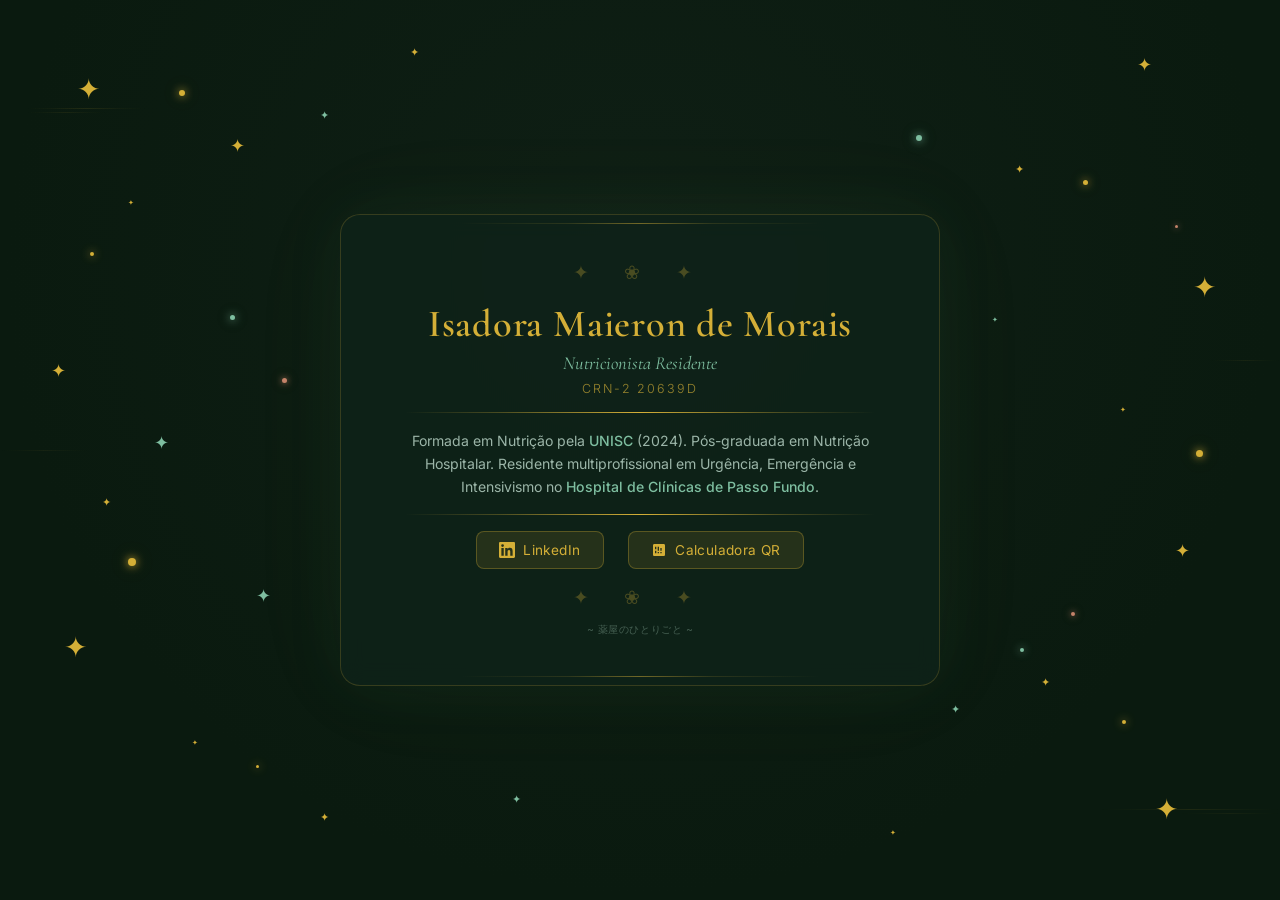
<file: index.html>
<!DOCTYPE html>
<html lang="pt-BR">
<head>
  <meta charset="UTF-8" />
  <meta name="viewport" content="width=device-width, initial-scale=1.0" />
  <title>Isadora Maieron de Morais — Nutricionista</title>
  <meta name="description" content="Isadora Maieron de Morais — Nutricionista Residente em Urgência, Emergência e Intensivismo. CRN-2 20639D." />
  <link rel="icon" type="image/png" href="favicon.png" />
  <link rel="stylesheet" href="style.css" />
  <style>
    body {
      display: flex;
      align-items: center;
      justify-content: center;
      height: 100vh;
      overflow: hidden;
      padding: 1rem;
    }

    /* ── Partículas brilhantes no fundo ── */

    .bg-sparkles {
      position: fixed;
      inset: 0;
      pointer-events: none;
      z-index: 0;
      overflow: hidden;
    }

    .sparkle {
      position: absolute;
      color: var(--gold);
      animation: float 8s ease-in-out infinite, twinkle 3s ease-in-out infinite;
    }

    .sparkle--jade { color: var(--jade-light); }

    /* Estrela de 4 pontas — tamanhos */
    .sparkle--lg { font-size: 28px; }
    .sparkle--md { font-size: 18px; }
    .sparkle--sm { font-size: 11px; }
    .sparkle--xs { font-size: 7px; }

    /* Pontos redondos (glow dots) */
    .dot {
      position: absolute;
      border-radius: 50%;
      animation: float 10s ease-in-out infinite, pulse 4s ease-in-out infinite;
    }

    .dot--gold {
      background: var(--gold);
      box-shadow: 0 0 8px var(--gold), 0 0 20px rgba(212, 175, 55, 0.3);
    }

    .dot--jade {
      background: var(--jade-light);
      box-shadow: 0 0 8px var(--jade-light), 0 0 20px rgba(126, 190, 160, 0.3);
    }

    .dot--warm {
      background: #C4836A;
      box-shadow: 0 0 6px #C4836A, 0 0 15px rgba(196, 131, 106, 0.3);
    }

    /* Linhas douradas decorativas no fundo */
    .gold-line {
      position: absolute;
      height: 1px;
      background: linear-gradient(90deg, transparent, var(--gold-soft) 20%, var(--gold) 50%, var(--gold-soft) 80%, transparent);
    }

    .gold-line--v {
      width: 1px;
      height: auto;
      background: linear-gradient(180deg, transparent, var(--gold-soft) 20%, var(--gold) 50%, var(--gold-soft) 80%, transparent);
    }

    @keyframes float {
      0%, 100% { transform: translateY(0) translateX(0); }
      25% { transform: translateY(-8px) translateX(3px); }
      50% { transform: translateY(-4px) translateX(-3px); }
      75% { transform: translateY(-12px) translateX(2px); }
    }

    @keyframes twinkle {
      0%, 100% { opacity: var(--base-opacity, 0.6); }
      50% { opacity: calc(var(--base-opacity, 0.6) * 0.3); }
    }

    @keyframes pulse {
      0%, 100% { opacity: var(--base-opacity, 0.5); transform: scale(1); }
      50% { opacity: calc(var(--base-opacity, 0.5) * 0.4); transform: scale(0.7); }
    }

    .card {
      z-index: 1;
      position: relative;
      background: var(--bg-card);
      border: 1px solid var(--border);
      border-radius: 20px;
      padding: clamp(1.8rem, 4vw, 3rem) clamp(1.5rem, 5vw, 4rem);
      max-width: 600px;
      width: 100%;
      text-align: center;
      backdrop-filter: blur(12px);
      box-shadow:
        0 0 60px rgba(46, 139, 87, 0.08),
        0 0 120px rgba(212, 175, 55, 0.04);
    }

    .card::before,
    .card::after {
      content: '';
      position: absolute;
      left: 50%;
      transform: translateX(-50%);
      width: 60%;
      height: 1px;
      background: linear-gradient(90deg, transparent, var(--gold-soft) 30%, var(--gold) 50%, var(--gold-soft) 70%, transparent);
      opacity: 0.5;
    }

    .card::before { top: 8px; }
    .card::after { bottom: 8px; }

    .name {
      font-family: var(--font-display);
      font-size: clamp(1.6rem, 4.5vw, 2.4rem);
      font-weight: 600;
      color: var(--gold);
      line-height: 1.2;
      letter-spacing: 0.02em;
    }

    .role {
      font-family: var(--font-display);
      font-size: clamp(0.95rem, 2.2vw, 1.15rem);
      font-weight: 400;
      font-style: italic;
      color: var(--jade-light);
      margin-top: 0.3rem;
    }

    .crn {
      font-size: 0.78rem;
      color: var(--gold);
      opacity: 0.7;
      letter-spacing: 0.15em;
      margin-top: 0.4rem;
      font-weight: 300;
    }

    .bio {
      font-size: clamp(0.78rem, 1.8vw, 0.88rem);
      color: var(--text-muted);
      line-height: 1.65;
      max-width: 480px;
      margin: 0 auto;
    }

    .institution {
      color: var(--jade-light);
      font-weight: 500;
    }

    .footer-note {
      font-size: 0.65rem;
      color: var(--text-dim);
      margin-top: 1rem;
      letter-spacing: 0.05em;
      opacity: 0.6;
    }

    @media (max-width: 480px) {
      body {
        height: auto;
        min-height: 100vh;
        min-height: 100dvh;
        overflow: auto;
        padding: 1.5rem 0.8rem;
      }

      .card {
        padding: 2rem 1.2rem;
        border-radius: 16px;
      }

      .links { gap: 0.8rem; }

      .link-btn {
        padding: 0.55rem 1rem;
        font-size: 0.8rem;
      }

      .sparkle--lg { font-size: 20px; }
      .gold-line { display: none; }
    }
  </style>
</head>
<body>

<div class="bg-sparkles">
  <!-- ✦ Estrelas de 4 pontas — douradas -->
  <span class="sparkle sparkle--lg" style="top:8%;left:6%;--base-opacity:0.7;animation-delay:0s,0.5s">✦</span>
  <span class="sparkle sparkle--md" style="top:15%;left:18%;--base-opacity:0.5;animation-delay:1.2s,0.8s">✦</span>
  <span class="sparkle sparkle--sm" style="top:5%;left:32%;--base-opacity:0.4;animation-delay:2.5s,1.5s">✦</span>
  <span class="sparkle sparkle--xs" style="top:22%;left:10%;--base-opacity:0.35;animation-delay:3.8s,2.2s">✦</span>
  <span class="sparkle sparkle--md" style="top:40%;left:4%;--base-opacity:0.45;animation-delay:0.8s,1.8s">✦</span>
  <span class="sparkle sparkle--sm" style="top:55%;left:8%;--base-opacity:0.35;animation-delay:4.5s,0.3s">✦</span>
  <span class="sparkle sparkle--lg" style="top:70%;left:5%;--base-opacity:0.5;animation-delay:2s,2.5s">✦</span>
  <span class="sparkle sparkle--xs" style="top:82%;left:15%;--base-opacity:0.3;animation-delay:5.2s,1.2s">✦</span>
  <span class="sparkle sparkle--sm" style="top:90%;left:25%;--base-opacity:0.4;animation-delay:1s,3s">✦</span>

  <span class="sparkle sparkle--md" style="top:6%;right:10%;--base-opacity:0.55;animation-delay:3s,0.5s">✦</span>
  <span class="sparkle sparkle--sm" style="top:18%;right:20%;--base-opacity:0.4;animation-delay:0.5s,2s">✦</span>
  <span class="sparkle sparkle--lg" style="top:30%;right:5%;--base-opacity:0.5;animation-delay:4s,1s">✦</span>
  <span class="sparkle sparkle--xs" style="top:45%;right:12%;--base-opacity:0.3;animation-delay:1.8s,3.5s">✦</span>
  <span class="sparkle sparkle--md" style="top:60%;right:7%;--base-opacity:0.45;animation-delay:2.5s,0.8s">✦</span>
  <span class="sparkle sparkle--sm" style="top:75%;right:18%;--base-opacity:0.35;animation-delay:5s,2s">✦</span>
  <span class="sparkle sparkle--lg" style="top:88%;right:8%;--base-opacity:0.55;animation-delay:0.3s,1.5s">✦</span>
  <span class="sparkle sparkle--xs" style="top:92%;right:30%;--base-opacity:0.3;animation-delay:3.5s,4s">✦</span>

  <!-- ✦ Estrelas jade -->
  <span class="sparkle sparkle--jade sparkle--sm" style="top:12%;left:25%;--base-opacity:0.3;animation-delay:2s,3s">✦</span>
  <span class="sparkle sparkle--jade sparkle--md" style="top:48%;left:12%;--base-opacity:0.25;animation-delay:4.2s,1.5s">✦</span>
  <span class="sparkle sparkle--jade sparkle--sm" style="top:78%;right:25%;--base-opacity:0.3;animation-delay:1s,4s">✦</span>
  <span class="sparkle sparkle--jade sparkle--xs" style="top:35%;right:22%;--base-opacity:0.2;animation-delay:3s,2.5s">✦</span>
  <span class="sparkle sparkle--jade sparkle--md" style="top:65%;left:20%;--base-opacity:0.25;animation-delay:5.5s,0.5s">✦</span>
  <span class="sparkle sparkle--jade sparkle--sm" style="top:88%;left:40%;--base-opacity:0.2;animation-delay:2.8s,3.8s">✦</span>

  <!-- ● Pontos com glow -->
  <span class="dot dot--gold" style="width:6px;height:6px;top:10%;left:14%;--base-opacity:0.6;animation-delay:1s,0s"></span>
  <span class="dot dot--gold" style="width:4px;height:4px;top:28%;left:7%;--base-opacity:0.45;animation-delay:3s,2s"></span>
  <span class="dot dot--gold" style="width:8px;height:8px;top:62%;left:10%;--base-opacity:0.5;animation-delay:0s,1s"></span>
  <span class="dot dot--gold" style="width:3px;height:3px;top:85%;left:20%;--base-opacity:0.35;animation-delay:4s,3s"></span>
  <span class="dot dot--gold" style="width:5px;height:5px;top:20%;right:15%;--base-opacity:0.5;animation-delay:2s,0.5s"></span>
  <span class="dot dot--gold" style="width:7px;height:7px;top:50%;right:6%;--base-opacity:0.55;animation-delay:5s,1.5s"></span>
  <span class="dot dot--gold" style="width:4px;height:4px;top:80%;right:12%;--base-opacity:0.4;animation-delay:1.5s,4s"></span>

  <span class="dot dot--jade" style="width:5px;height:5px;top:35%;left:18%;--base-opacity:0.35;animation-delay:2.5s,1s"></span>
  <span class="dot dot--jade" style="width:4px;height:4px;top:72%;right:20%;--base-opacity:0.3;animation-delay:0.5s,3.5s"></span>
  <span class="dot dot--jade" style="width:6px;height:6px;top:15%;right:28%;--base-opacity:0.3;animation-delay:4.5s,2s"></span>

  <span class="dot dot--warm" style="width:5px;height:5px;top:42%;left:22%;--base-opacity:0.3;animation-delay:3.2s,1.8s"></span>
  <span class="dot dot--warm" style="width:4px;height:4px;top:68%;right:16%;--base-opacity:0.25;animation-delay:1.8s,4.2s"></span>
  <span class="dot dot--warm" style="width:3px;height:3px;top:25%;right:8%;--base-opacity:0.3;animation-delay:5.5s,0.8s"></span>

  <!-- ─ Linhas douradas decorativas -->
  <span class="gold-line" style="width:120px;top:12%;left:2%;opacity:0.12"></span>
  <span class="gold-line" style="width:80px;top:12%;left:2%;opacity:0.08;margin-top:4px"></span>
  <span class="gold-line" style="width:180px;bottom:10%;right:0;opacity:0.1"></span>
  <span class="gold-line" style="width:100px;bottom:10%;right:0;opacity:0.06;margin-bottom:-4px"></span>
  <span class="gold-line" style="width:90px;top:50%;left:0;opacity:0.06"></span>
  <span class="gold-line" style="width:70px;top:40%;right:0;opacity:0.07"></span>
</div>

<div class="card">
  <div class="floral-top">✦ ❀ ✦</div>

  <h1 class="name">Isadora Maieron de Morais</h1>
  <p class="role">Nutricionista Residente</p>
  <p class="crn">CRN-2 20639D</p>

  <hr class="gold-divider" />

  <p class="bio">
    Formada em Nutrição pela <span class="institution">UNISC</span> (2024).
    Pós-graduada em Nutrição Hospitalar.
    Residente multiprofissional em Urgência, Emergência e Intensivismo no
    <span class="institution">Hospital de Clínicas de Passo Fundo</span>.
  </p>

  <hr class="gold-divider" />

  <div class="links">
    <a href="https://www.linkedin.com/in/isadora-maieron-de-morais-4019a1191/" target="_blank" rel="noopener" class="link-btn">
      <svg viewBox="0 0 24 24" xmlns="http://www.w3.org/2000/svg"><path d="M20.447 20.452h-3.554v-5.569c0-1.328-.027-3.037-1.852-3.037-1.853 0-2.136 1.445-2.136 2.939v5.667H9.351V9h3.414v1.561h.046c.477-.9 1.637-1.85 3.37-1.85 3.601 0 4.267 2.37 4.267 5.455v6.286zM5.337 7.433a2.062 2.062 0 01-2.063-2.065 2.064 2.064 0 112.063 2.065zm1.782 13.019H3.555V9h3.564v11.452zM22.225 0H1.771C.792 0 0 .774 0 1.729v20.542C0 23.227.792 24 1.771 24h20.451C23.2 24 24 23.227 24 22.271V1.729C24 .774 23.2 0 22.222 0h.003z"/></svg>
      LinkedIn
    </a>
    <a href="calculadora.html" class="link-btn">
      <svg viewBox="0 0 24 24" xmlns="http://www.w3.org/2000/svg"><path d="M19 3H5c-1.1 0-2 .9-2 2v14c0 1.1.9 2 2 2h14c1.1 0 2-.9 2-2V5c0-1.1-.9-2-2-2zm-7 14h-2v-2h2v2zm0-4h-2V7h2v6zm4 4h-2v-2h2v2zm0-4h-2v-4h2v4zm-8 4H6v-4h2v4zm0-6H6V7h2v4z"/></svg>
      Calculadora QR
    </a>
  </div>

  <div class="floral-bottom">✦ ❀ ✦</div>

  <p class="footer-note">~ 薬屋のひとりごと ~</p>
</div>

</body>
</html>
</file>
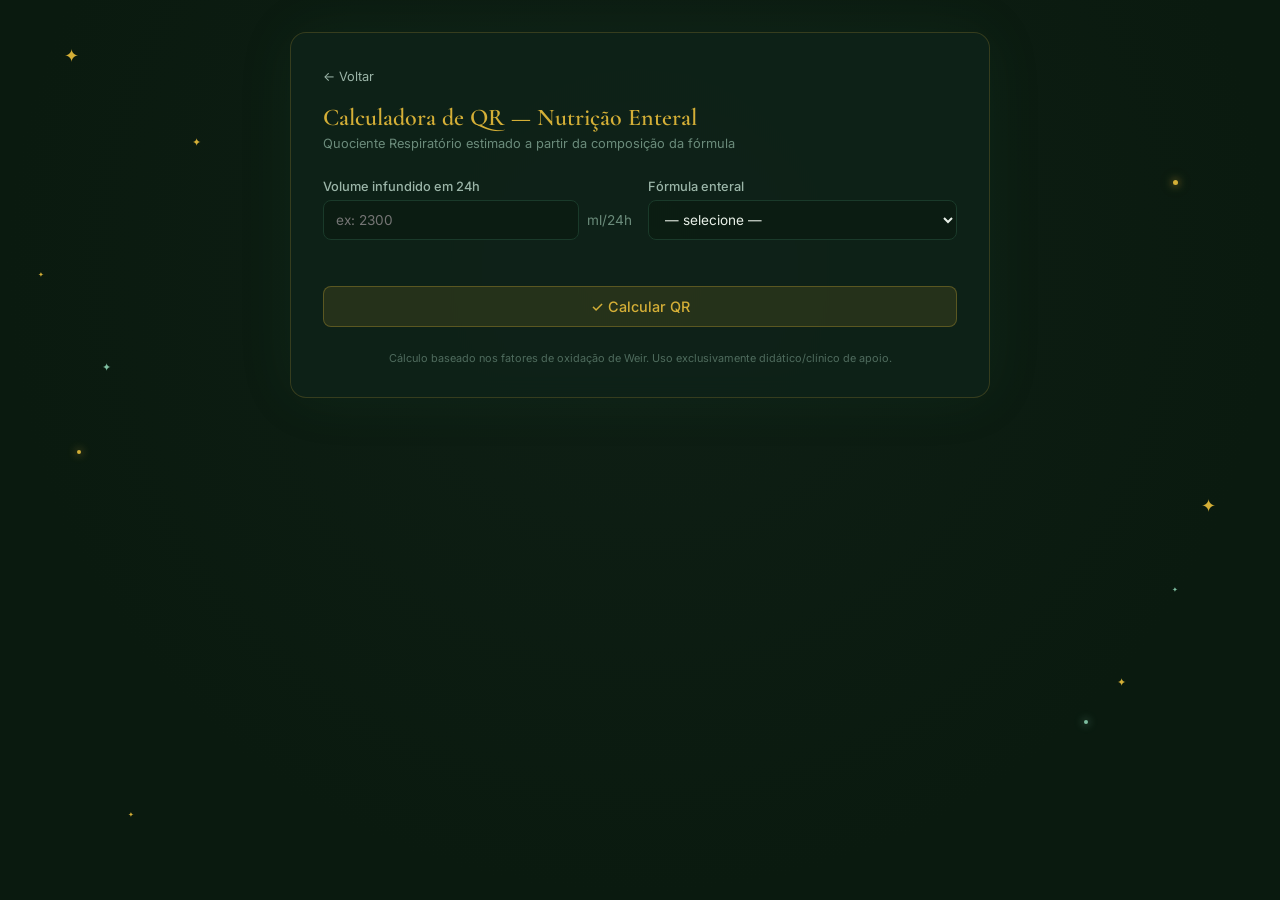
<file: calculadora.html>
<!DOCTYPE html>
<html lang="pt-BR">
<head>
  <meta charset="UTF-8" />
  <meta name="viewport" content="width=device-width, initial-scale=1.0" />
  <title>Calculadora QR — Nutrição Enteral</title>
  <link rel="icon" type="image/png" href="favicon.png" />
  <link rel="stylesheet" href="style.css" />
  <style>
    body {
      display: flex;
      align-items: flex-start;
      justify-content: center;
      padding: 2rem 1rem;
      min-height: 100vh;
      position: relative;
    }

    .bg-sparkles {
      position: fixed;
      inset: 0;
      pointer-events: none;
      z-index: 0;
      overflow: hidden;
    }

    .sparkle {
      position: absolute;
      color: var(--gold);
      animation: float 8s ease-in-out infinite, twinkle 3s ease-in-out infinite;
    }

    .sparkle--jade { color: var(--jade-light); }
    .sparkle--md { font-size: 18px; }
    .sparkle--sm { font-size: 11px; }
    .sparkle--xs { font-size: 7px; }

    .dot {
      position: absolute;
      border-radius: 50%;
      animation: float 10s ease-in-out infinite, pulse 4s ease-in-out infinite;
    }

    .dot--gold {
      background: var(--gold);
      box-shadow: 0 0 8px var(--gold), 0 0 20px rgba(212, 175, 55, 0.3);
    }

    .dot--jade {
      background: var(--jade-light);
      box-shadow: 0 0 8px var(--jade-light), 0 0 20px rgba(126, 190, 160, 0.3);
    }

    @keyframes float {
      0%, 100% { transform: translateY(0) translateX(0); }
      25% { transform: translateY(-8px) translateX(3px); }
      50% { transform: translateY(-4px) translateX(-3px); }
      75% { transform: translateY(-12px) translateX(2px); }
    }

    @keyframes twinkle {
      0%, 100% { opacity: var(--base-opacity, 0.6); }
      50% { opacity: calc(var(--base-opacity, 0.6) * 0.3); }
    }

    @keyframes pulse {
      0%, 100% { opacity: var(--base-opacity, 0.5); transform: scale(1); }
      50% { opacity: calc(var(--base-opacity, 0.5) * 0.4); transform: scale(0.7); }
    }

    .container { z-index: 1; position: relative;
      background: var(--bg-card);
      border-radius: 16px;
      border: 1px solid var(--border);
      padding: 2rem;
      width: 100%;
      max-width: 700px;
      backdrop-filter: blur(12px);
      box-shadow: 0 0 60px rgba(46, 139, 87, 0.08);
    }

    .back-link {
      display: inline-flex;
      align-items: center;
      gap: 0.4rem;
      font-size: 0.8rem;
      color: var(--text-muted);
      text-decoration: none;
      margin-bottom: 1.2rem;
      transition: color 0.2s;
    }

    .back-link:hover { color: var(--gold); }

    h1 {
      font-family: var(--font-display);
      font-size: clamp(1.2rem, 3vw, 1.5rem);
      font-weight: 600;
      color: var(--gold);
      margin-bottom: 4px;
    }

    .subtitle {
      font-size: 0.8rem;
      color: var(--text-dim);
      margin-bottom: 1.75rem;
    }

    .input-row {
      display: grid;
      grid-template-columns: 1fr 1fr;
      gap: 16px;
      margin-bottom: 1rem;
    }

    @media (max-width: 520px) {
      .input-row { grid-template-columns: 1fr; }
    }

    .field { display: flex; flex-direction: column; gap: 6px; }

    label {
      font-size: 0.8rem;
      font-weight: 500;
      color: var(--text-muted);
    }

    .vol-wrap {
      display: flex;
      align-items: center;
      gap: 8px;
    }

    .vol-wrap input { flex: 1; }

    .vol-unit {
      font-size: 0.85rem;
      color: var(--text-dim);
      white-space: nowrap;
    }

    input[type="number"],
    select {
      width: 100%;
      height: 40px;
      padding: 0 12px;
      font-size: 0.85rem;
      border: 1px solid var(--jade-dark);
      border-radius: 8px;
      background: rgba(10, 26, 15, 0.6);
      color: var(--text);
      outline: none;
      transition: border-color 0.2s, box-shadow 0.2s;
      font-family: var(--font-body);
    }

    select { cursor: pointer; }
    select option { background: var(--bg-card-solid); color: var(--text); }

    input[type="number"]:focus,
    select:focus {
      border-color: var(--jade);
      box-shadow: 0 0 0 3px rgba(46, 139, 87, 0.15);
    }

    .formula-desc {
      font-size: 0.75rem;
      color: var(--text-dim);
      min-height: 16px;
    }

    .btn-calc {
      width: 100%;
      padding: 11px;
      margin-top: 0.5rem;
      font-size: 0.9rem;
      font-weight: 500;
      cursor: pointer;
      border-radius: 8px;
      border: 1px solid var(--gold-soft);
      background: var(--gold-faint);
      color: var(--gold);
      transition: all 0.2s;
      font-family: var(--font-body);
    }

    .btn-calc:hover {
      background: var(--gold);
      color: var(--bg-deep);
      border-color: var(--gold);
    }

    .btn-calc:active { transform: scale(0.99); }

    .results {
      margin-top: 1.75rem;
      border-top: 1px solid var(--border);
      padding-top: 1.5rem;
    }

    .qr-display {
      border-radius: 12px;
      border: 1px solid var(--border);
      padding: 1.25rem 1.5rem;
      background: rgba(10, 26, 15, 0.5);
      margin-bottom: 1.25rem;
      display: flex;
      align-items: center;
      gap: 1.25rem;
    }

    @media (max-width: 480px) {
      .qr-display {
        flex-direction: column;
        text-align: center;
        gap: 0.75rem;
        padding: 1rem;
      }
    }

    .qr-big {
      font-size: clamp(2.5rem, 8vw, 3.2rem);
      font-weight: 500;
      line-height: 1;
      font-family: var(--font-display);
    }

    .qr-info-title {
      font-size: 0.85rem;
      font-weight: 500;
      color: var(--text);
      margin-bottom: 4px;
    }

    .qr-tag {
      display: inline-block;
      font-size: 0.75rem;
      padding: 3px 10px;
      border-radius: 6px;
      margin-bottom: 4px;
    }

    .qr-interp {
      font-size: 0.8rem;
      color: var(--text-muted);
    }

    .metrics {
      display: grid;
      grid-template-columns: repeat(auto-fit, minmax(130px, 1fr));
      gap: 10px;
      margin-bottom: 1.25rem;
    }

    .metric {
      background: rgba(10, 26, 15, 0.5);
      border: 1px solid rgba(46, 139, 87, 0.15);
      border-radius: 8px;
      padding: 12px 14px;
    }

    .metric-label {
      font-size: 0.72rem;
      color: var(--text-dim);
      margin-bottom: 4px;
    }

    .metric-value {
      font-size: 1.35rem;
      font-weight: 500;
      color: var(--text);
      font-family: var(--font-display);
    }

    .metric-unit {
      font-size: 0.72rem;
      color: var(--text-dim);
    }

    .card-detail {
      background: rgba(10, 26, 15, 0.5);
      border: 1px solid var(--border);
      border-radius: 12px;
      padding: 1rem 1.25rem;
      margin-bottom: 1.25rem;
    }

    .card-title {
      font-size: 0.8rem;
      font-weight: 500;
      color: var(--text-muted);
      margin-bottom: 12px;
    }

    table {
      width: 100%;
      border-collapse: collapse;
      font-size: 0.8rem;
    }

    thead th {
      text-align: left;
      color: var(--text-dim);
      font-weight: 500;
      padding: 6px 8px;
      border-bottom: 1px solid var(--border);
    }

    tbody td {
      padding: 7px 8px;
      border-bottom: 1px solid rgba(212, 175, 55, 0.08);
      color: var(--text);
    }

    tbody tr:last-child td {
      border-bottom: none;
      font-weight: 500;
      color: var(--gold);
    }

    .didactic-box {
      background: rgba(46, 139, 87, 0.08);
      border-left: 3px solid var(--jade);
      border-radius: 0 12px 12px 0;
      padding: 1.25rem 1.5rem;
    }

    .didactic-title {
      font-size: 0.8rem;
      font-weight: 500;
      color: var(--jade-light);
      margin-bottom: 1rem;
      display: flex;
      align-items: center;
      gap: 6px;
    }

    .step { margin-bottom: 1.25rem; }
    .step:last-child { margin-bottom: 0; }

    .step-header {
      font-size: 0.72rem;
      font-weight: 500;
      color: var(--text-muted);
      text-transform: uppercase;
      letter-spacing: 0.05em;
      margin-bottom: 6px;
    }

    .step-formula {
      font-family: 'Courier New', Courier, monospace;
      font-size: 0.8rem;
      background: rgba(10, 26, 15, 0.5);
      border: 1px solid rgba(46, 139, 87, 0.2);
      border-radius: 8px;
      padding: 10px 14px;
      color: var(--text);
      white-space: pre-wrap;
      line-height: 1.8;
    }

    .step-result {
      font-size: 0.8rem;
      color: var(--text-muted);
      margin-top: 6px;
    }

    .step-result strong { color: var(--text); }

    .divider {
      border: none;
      border-top: 1px dashed rgba(46, 139, 87, 0.2);
      margin: 1rem 0;
    }

    footer {
      margin-top: 1.5rem;
      font-size: 0.68rem;
      color: var(--text-dim);
      text-align: center;
      opacity: 0.7;
    }

    @media (max-width: 480px) {
      .container { padding: 1.2rem; }
      .didactic-box { padding: 1rem; }
      table { font-size: 0.72rem; }
      thead th, tbody td { padding: 5px 4px; }
    }
  </style>
</head>
<body>

<div class="bg-sparkles">
  <span class="sparkle sparkle--md" style="top:5%;left:5%;--base-opacity:0.5;animation-delay:0s,0.5s">✦</span>
  <span class="sparkle sparkle--sm" style="top:15%;left:15%;--base-opacity:0.35;animation-delay:2s,1.5s">✦</span>
  <span class="sparkle sparkle--xs" style="top:30%;left:3%;--base-opacity:0.3;animation-delay:4s,2.5s">✦</span>
  <span class="sparkle sparkle--md" style="top:55%;right:5%;--base-opacity:0.45;animation-delay:1s,0.8s">✦</span>
  <span class="sparkle sparkle--sm" style="top:75%;right:12%;--base-opacity:0.35;animation-delay:3s,2s">✦</span>
  <span class="sparkle sparkle--xs" style="top:90%;left:10%;--base-opacity:0.25;animation-delay:5s,3s">✦</span>
  <span class="sparkle sparkle--jade sparkle--sm" style="top:40%;left:8%;--base-opacity:0.25;animation-delay:2.5s,1s">✦</span>
  <span class="sparkle sparkle--jade sparkle--xs" style="top:65%;right:8%;--base-opacity:0.2;animation-delay:4.5s,3.5s">✦</span>
  <span class="dot dot--gold" style="width:5px;height:5px;top:20%;right:8%;--base-opacity:0.4;animation-delay:1.5s,0s"></span>
  <span class="dot dot--gold" style="width:4px;height:4px;top:50%;left:6%;--base-opacity:0.35;animation-delay:3.5s,2s"></span>
  <span class="dot dot--jade" style="width:4px;height:4px;top:80%;right:15%;--base-opacity:0.25;animation-delay:0.5s,3s"></span>
</div>

<div class="container">
  <a href="index.html" class="back-link">← Voltar</a>

  <h1>Calculadora de QR — Nutrição Enteral</h1>
  <p class="subtitle">Quociente Respiratório estimado a partir da composição da fórmula</p>

  <div class="input-row">
    <div class="field">
      <label for="volume">Volume infundido em 24h</label>
      <div class="vol-wrap">
        <input type="number" id="volume" placeholder="ex: 2300" min="0" max="5000" />
        <span class="vol-unit">ml/24h</span>
      </div>
    </div>
    <div class="field">
      <label for="formula">Fórmula enteral</label>
      <select id="formula">
        <option value="">— selecione —</option>
        <option value="novasource_hp">Novasource HP (1,5 kcal/ml)</option>
        <option value="novasource_gc">Novasource GC (1,0 kcal/ml)</option>
        <option value="nutrison_protein">Nutrison Protein Plus (1,25 kcal/ml)</option>
        <option value="fresubin_hp">Fresubin HP Energy (1,5 kcal/ml)</option>
        <option value="isosource_15">Isosource 1.5 (1,5 kcal/ml)</option>
        <option value="osmolite">Osmolite 1.5 (1,5 kcal/ml)</option>
        <option value="jevity">Jevity 1.0 (1,0 kcal/ml)</option>
        <option value="pulmocare">Pulmocare (1,5 kcal/ml)</option>
      </select>
      <div class="formula-desc" id="formula-desc"></div>
    </div>
  </div>

  <button class="btn-calc" onclick="calcular()">✓ Calcular QR</button>

  <div class="results hidden" id="results">

    <div class="qr-display">
      <div class="qr-big" id="qr-valor"></div>
      <div>
        <div class="qr-info-title">Quociente Respiratório</div>
        <div><span class="qr-tag" id="qr-tag"></span></div>
        <div class="qr-interp" id="qr-interp"></div>
      </div>
    </div>

    <div class="metrics" id="metrics-grid"></div>

    <div class="card-detail">
      <div class="card-title">Detalhamento por substrato</div>
      <table id="detail-table"></table>
    </div>

    <div class="didactic-box">
      <div class="didactic-title">
        📚 Como chegamos nesse resultado — passo a passo
      </div>
      <div id="didactic-steps"></div>
    </div>

  </div>

  <footer>Cálculo baseado nos fatores de oxidação de Weir. Uso exclusivamente didático/clínico de apoio.</footer>
</div>

<script>
  const formulas = {
    novasource_hp:    { nome: "Novasource HP",          kcal: 1.5,  cho: 17.0, ptn: 8.3,  lip: 4.9,  desc: "Polimérica hiperproteica — 1,5 kcal/ml" },
    novasource_gc:    { nome: "Novasource GC",          kcal: 1.0,  cho: 12.5, ptn: 6.25, lip: 3.4,  desc: "Polimérica padrão — 1,0 kcal/ml" },
    nutrison_protein: { nome: "Nutrison Protein Plus",  kcal: 1.25, cho: 12.3, ptn: 7.5,  lip: 4.9,  desc: "Hiperproteica — 1,25 kcal/ml" },
    fresubin_hp:      { nome: "Fresubin HP Energy",     kcal: 1.5,  cho: 17.0, ptn: 7.5,  lip: 5.8,  desc: "Hiperproteica hipercalórica — 1,5 kcal/ml" },
    isosource_15:     { nome: "Isosource 1.5",          kcal: 1.5,  cho: 19.0, ptn: 6.8,  lip: 5.0,  desc: "Polimérica — 1,5 kcal/ml" },
    osmolite:         { nome: "Osmolite 1.5",           kcal: 1.5,  cho: 20.3, ptn: 6.3,  lip: 4.9,  desc: "Polimérica isoosmolar — 1,5 kcal/ml" },
    jevity:           { nome: "Jevity 1.0",             kcal: 1.0,  cho: 14.4, ptn: 4.4,  lip: 3.4,  desc: "Polimérica com fibras — 1,0 kcal/ml" },
    pulmocare:        { nome: "Pulmocare",              kcal: 1.5,  cho: 10.6, ptn: 6.3,  lip: 9.2,  desc: "Fórmula pulmonar — alto teor lipídico" },
  };

  document.getElementById('formula').addEventListener('change', function () {
    const f = formulas[this.value];
    document.getElementById('formula-desc').textContent = f ? f.desc : '';
  });

  function fmt(n, dec = 1) { return Number(n).toFixed(dec); }

  function calcular() {
    const vol = parseFloat(document.getElementById('volume').value);
    const fKey = document.getElementById('formula').value;
    if (!vol || !fKey) { alert('Preencha o volume e selecione a fórmula.'); return; }

    const f = formulas[fKey];
    const mult = vol / 100;

    const cho_g = f.cho * mult;
    const ptn_g = f.ptn * mult;
    const lip_g = f.lip * mult;

    const cho_kcal = cho_g * 4;
    const ptn_kcal = ptn_g * 4;
    const lip_kcal = lip_g * 9;
    const total_kcal = cho_kcal + ptn_kcal + lip_kcal;

    const vco2_cho = cho_g * 0.746;
    const vco2_ptn = ptn_g * 0.550;
    const vco2_lip = lip_g * 1.427;
    const vco2 = vco2_cho + vco2_ptn + vco2_lip;

    const vo2_cho = cho_g * 0.746;
    const vo2_ptn = ptn_g * 0.684;
    const vo2_lip = lip_g * 2.019;
    const vo2 = vo2_cho + vo2_ptn + vo2_lip;

    const qr = vco2 / vo2;

    let cor, tag, interp;
    if (qr < 0.7)        { cor = '#E24B4A'; tag = 'Cetogênese / jejum prolongado';     interp = 'Oxidação incompleta — avaliar aporte calórico.'; }
    else if (qr < 0.80)  { cor = '#EF9F27'; tag = 'Oxidação predominante de gordura';  interp = 'Abaixo do ideal — considerar aumentar aporte calórico.'; }
    else if (qr <= 0.85) { cor = '#1D9E75'; tag = 'Ideal ✓';                           interp = 'Oxidação mista equilibrada — faixa ideal para NE.'; }
    else if (qr <= 1.0)  { cor = '#EF9F27'; tag = 'Leve excesso de carboidratos';      interp = 'Monitorar em pacientes com insuficiência respiratória.'; }
    else                  { cor = '#E24B4A'; tag = 'Overfeeding / lipogênese ⚠️';       interp = 'QR > 1,0 — excesso calórico com produção aumentada de CO₂.'; }

    document.getElementById('qr-valor').textContent = qr.toFixed(3);
    document.getElementById('qr-valor').style.color = cor;
    const tagEl = document.getElementById('qr-tag');
    tagEl.textContent = tag;
    tagEl.style.background = cor + '22';
    tagEl.style.color = cor;
    document.getElementById('qr-interp').textContent = interp;

    document.getElementById('metrics-grid').innerHTML = `
      <div class="metric"><div class="metric-label">Calorias totais</div><div class="metric-value">${Math.round(total_kcal)}</div><div class="metric-unit">kcal/24h</div></div>
      <div class="metric"><div class="metric-label">Proteína total</div><div class="metric-value">${fmt(ptn_g)}</div><div class="metric-unit">g/24h</div></div>
      <div class="metric"><div class="metric-label">VCO₂ estimado</div><div class="metric-value">${fmt(vco2)}</div><div class="metric-unit">L/24h</div></div>
      <div class="metric"><div class="metric-label">VO₂ estimado</div><div class="metric-value">${fmt(vo2)}</div><div class="metric-unit">L/24h</div></div>
    `;

    document.getElementById('detail-table').innerHTML = `
      <thead><tr><th>Substrato</th><th>Quantidade</th><th>VCO₂ (L)</th><th>VO₂ (L)</th><th>Kcal</th></tr></thead>
      <tbody>
        <tr><td>Carboidrato</td><td>${fmt(cho_g)} g</td><td>${fmt(vco2_cho)}</td><td>${fmt(vo2_cho)}</td><td>${Math.round(cho_kcal)}</td></tr>
        <tr><td>Proteína</td><td>${fmt(ptn_g)} g</td><td>${fmt(vco2_ptn)}</td><td>${fmt(vo2_ptn)}</td><td>${Math.round(ptn_kcal)}</td></tr>
        <tr><td>Lipídio</td><td>${fmt(lip_g)} g</td><td>${fmt(vco2_lip)}</td><td>${fmt(vo2_lip)}</td><td>${Math.round(lip_kcal)}</td></tr>
        <tr><td>Total</td><td>—</td><td>${fmt(vco2)}</td><td>${fmt(vo2)}</td><td>${Math.round(total_kcal)}</td></tr>
      </tbody>
    `;

    document.getElementById('didactic-steps').innerHTML = `
      <div class="step">
        <div class="step-header">Passo 1 — composição da fórmula por 100 ml (${f.nome})</div>
        <div class="step-formula">CHO:  ${fmt(f.cho)} g/100ml\nPTN:  ${fmt(f.ptn)} g/100ml\nLIP:  ${fmt(f.lip)} g/100ml\nDensidade: ${f.kcal} kcal/ml</div>
      </div>
      <hr class="divider">
      <div class="step">
        <div class="step-header">Passo 2 — quantidade total infundida em ${Math.round(vol)} ml</div>
        <div class="step-formula">Multiplicador = ${Math.round(vol)} ml ÷ 100 = ${fmt(mult)}\n\nCHO = ${fmt(f.cho)} × ${fmt(mult)} = ${fmt(cho_g)} g\nPTN = ${fmt(f.ptn)} × ${fmt(mult)} = ${fmt(ptn_g)} g\nLIP = ${fmt(f.lip)} × ${fmt(mult)} = ${fmt(lip_g)} g</div>
      </div>
      <hr class="divider">
      <div class="step">
        <div class="step-header">Passo 3 — calorias por macronutriente</div>
        <div class="step-formula">CHO: ${fmt(cho_g)} g × 4 kcal/g = ${Math.round(cho_kcal)} kcal\nPTN: ${fmt(ptn_g)} g × 4 kcal/g = ${Math.round(ptn_kcal)} kcal\nLIP: ${fmt(lip_g)} g × 9 kcal/g = ${Math.round(lip_kcal)} kcal\n─────────────────────────────\nTotal:                  ${Math.round(total_kcal)} kcal</div>
      </div>
      <hr class="divider">
      <div class="step">
        <div class="step-header">Passo 4 — VCO₂ produzido por substrato (fatores de Weir)</div>
        <div class="step-formula">Fatores: CHO = 0,746 L/g | PTN = 0,550 L/g | LIP = 1,427 L/g\n\nCHO: ${fmt(cho_g)} × 0,746 = ${fmt(vco2_cho)} L\nPTN: ${fmt(ptn_g)} × 0,550 = ${fmt(vco2_ptn)} L\nLIP: ${fmt(lip_g)} × 1,427 = ${fmt(vco2_lip)} L\n─────────────────────────────\nVCO₂ total:         ${fmt(vco2)} L</div>
      </div>
      <hr class="divider">
      <div class="step">
        <div class="step-header">Passo 5 — VO₂ consumido por substrato</div>
        <div class="step-formula">Fatores: CHO = 0,746 L/g | PTN = 0,684 L/g | LIP = 2,019 L/g\n\nCHO: ${fmt(cho_g)} × 0,746 = ${fmt(vo2_cho)} L\nPTN: ${fmt(ptn_g)} × 0,684 = ${fmt(vo2_ptn)} L\nLIP: ${fmt(lip_g)} × 2,019 = ${fmt(vo2_lip)} L\n─────────────────────────────\nVO₂ total:          ${fmt(vo2)} L</div>
      </div>
      <hr class="divider">
      <div class="step">
        <div class="step-header">Passo 6 — Quociente Respiratório final</div>
        <div class="step-formula">QR = VCO₂ ÷ VO₂\nQR = ${fmt(vco2)} ÷ ${fmt(vo2)}\nQR = ${qr.toFixed(3)}</div>
        <div class="step-result">Interpretação: <strong>${tag}</strong> — ${interp}</div>
      </div>
    `;

    document.getElementById('results').classList.remove('hidden');
    document.getElementById('results').scrollIntoView({ behavior: 'smooth', block: 'start' });
  }
</script>
</body>
</html>
</file>
<file: style.css>
@import url('https://fonts.googleapis.com/css2?family=Cormorant+Garamond:ital,wght@0,400;0,500;0,600;0,700;1,400;1,500&family=Inter:wght@300;400;500&display=swap');

*, *::before, *::after {
  box-sizing: border-box;
  margin: 0;
  padding: 0;
}

:root {
  --bg-deep: #0a1a0f;
  --bg-mid: #0f1f15;
  --bg-card: rgba(15, 35, 25, 0.85);
  --bg-card-solid: #0f231a;
  --gold: #D4AF37;
  --gold-bright: #E8C547;
  --gold-soft: rgba(212, 175, 55, 0.3);
  --gold-faint: rgba(212, 175, 55, 0.12);
  --jade: #2E8B57;
  --jade-light: #7EBEA0;
  --jade-dark: #1a3a2a;
  --text: #E8F0E8;
  --text-muted: #9BB5A8;
  --text-dim: #6B8B7B;
  --border: rgba(212, 175, 55, 0.2);
  --font-display: 'Cormorant Garamond', Georgia, 'Times New Roman', serif;
  --font-body: 'Inter', -apple-system, BlinkMacSystemFont, 'Segoe UI', sans-serif;
}

html {
  height: 100%;
}

body {
  font-family: var(--font-body);
  background: radial-gradient(ellipse at 50% 30%, var(--bg-mid) 0%, var(--bg-deep) 70%);
  color: var(--text);
  min-height: 100vh;
}

/* ─── Decorative floral elements ─── */

.floral-top,
.floral-bottom {
  text-align: center;
  color: var(--gold-soft);
  font-size: 1.2rem;
  letter-spacing: 0.8em;
  user-select: none;
  line-height: 1;
}

.floral-top { margin-bottom: 1.2rem; }
.floral-bottom { margin-top: 1.2rem; }

/* ─── Gold divider ─── */

.gold-divider {
  border: none;
  height: 1px;
  background: linear-gradient(
    90deg,
    transparent 0%,
    var(--gold-soft) 20%,
    var(--gold) 50%,
    var(--gold-soft) 80%,
    transparent 100%
  );
  margin: 1rem 0;
}

/* ─── Link buttons ─── */

.links {
  display: flex;
  justify-content: center;
  gap: 1.5rem;
  flex-wrap: wrap;
}

.link-btn {
  display: inline-flex;
  align-items: center;
  gap: 0.5rem;
  padding: 0.6rem 1.4rem;
  border: 1px solid var(--gold-soft);
  border-radius: 8px;
  background: var(--gold-faint);
  color: var(--gold);
  text-decoration: none;
  font-family: var(--font-body);
  font-size: 0.85rem;
  font-weight: 400;
  letter-spacing: 0.03em;
  transition: all 0.25s ease;
}

.link-btn:hover {
  background: var(--gold);
  color: var(--bg-deep);
  border-color: var(--gold);
  transform: translateY(-1px);
  box-shadow: 0 4px 20px rgba(212, 175, 55, 0.25);
}

.link-btn svg {
  width: 16px;
  height: 16px;
  fill: currentColor;
  flex-shrink: 0;
}

/* ─── Utility ─── */

.hidden { display: none; }
</file>
